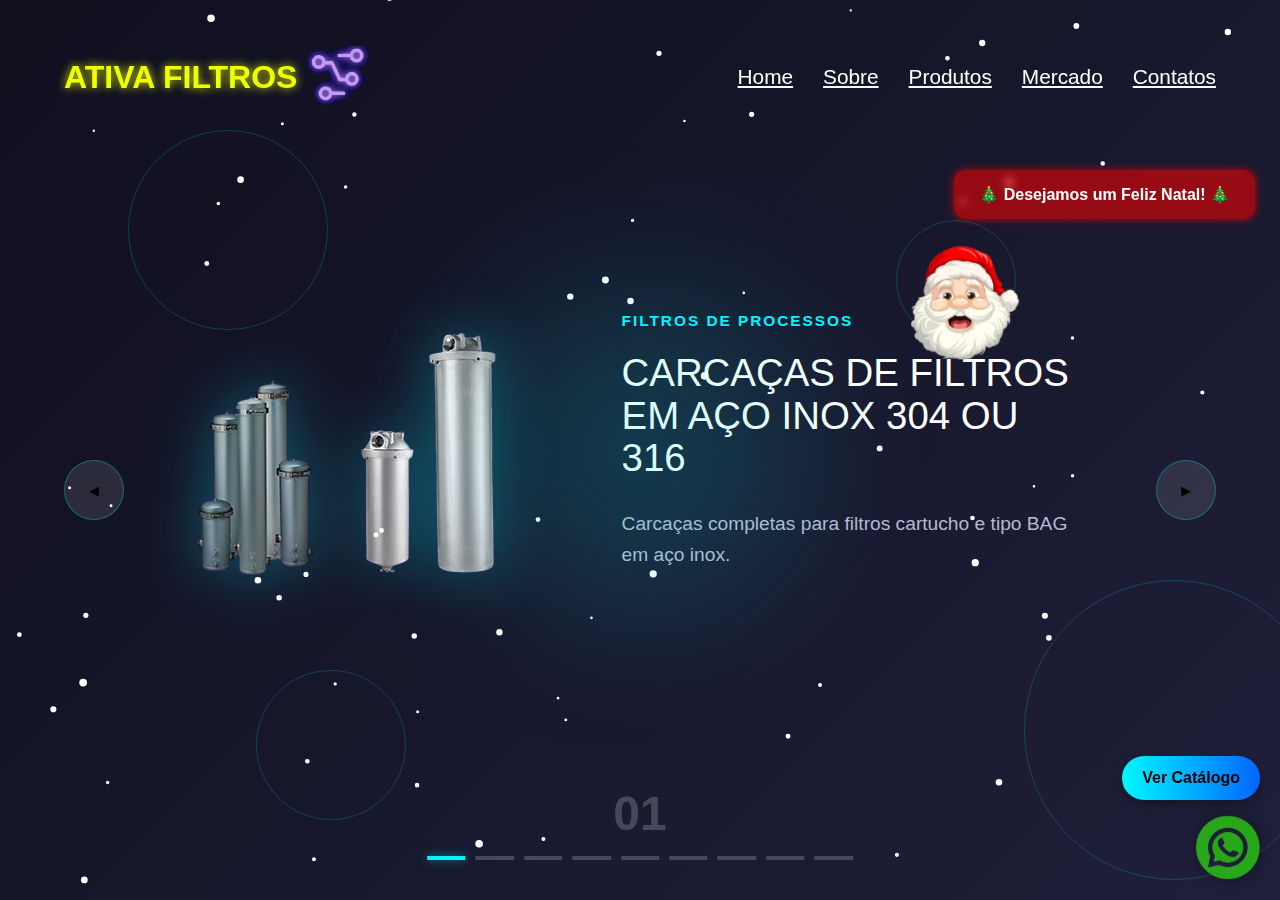
<file: index.html>
<!DOCTYPE html>
<html lang="pt-br">

<head>
    <meta charset="UTF-8">
    <meta name="viewport" content="width=device-width, initial-scale=1.0">

    <link rel="preconnect" href="https://fonts.googleapis.com">
    <link rel="preconnect" href="https://fonts.gstatic.com" crossorigin>
    <link href="https://fonts.googleapis.com/css2?family=Fredoka:wght@300..700&display=swap" rel="stylesheet">

    <link rel="stylesheet" href="styles.css">

    <title>Ativa Filtros LTDA</title>

    <script src="./scripts.js" defer></script>

    <!-- Google tag (gtag.js) -->
    <script async src="https://www.googletagmanager.com/gtag/js?id=G-XXXXXXXXXX"></script>
    <script> 
      window.dataLayer = window.dataLayer || [];
      function gtag(){dataLayer.push(arguments);}
      gtag('js', new Date());
      gtag('config', 'G-Z7BPWWMK3Y');
    </script>
</head>

<body>

    <!-- ================== EFEITO DE NEVE (ADICIONADO) ================== -->
    <canvas id="snow-canvas"></canvas>
    <!-- ================================================================ -->

    <header>
        <div class="logo">
            ATIVA FILTROS
            <img src="./img/logoEner.png" alt="Símbolo" class="logo-icon">
        </div>

        <nav>
            <ul>
                <li><a href="index.html">Home</a></li>
                <li><a href="sobre.html">Sobre</a></li>
                <li><a href="sobre.html#produtos">Produtos</a></li>
                <li><a href="sobre.html#mercado">Mercado</a></li>
                <li><a href="sobre.html#contatos">Contatos</a></li>
            </ul>
        </nav>
    </header>

    <main class="container">

        <div class="tech-circle">
            <div class="circle"></div>
            <div class="circle"></div>
            <div class="circle"></div>
            <div class="circle"></div>
        </div>

        <div class="list">
            <div class="item active">
                <div class="product-img">
                    <img src="./img/carcFilInox304316.png">
                </div>
                <div class="content">
                    <p class="product-tag">Filtros de processos</p>
                    <p class="product-name">CARCAÇAS DE FILTROS EM AÇO INOX 304 OU 316</p>
                    <p class="description">Carcaças completas para filtros cartucho e tipo BAG em aço inox.</p>
                </div>
            </div>

            <div class="item">
                <div class="product-img">
                    <img src="./img/elFilCart.png">
                </div>
                <div class="content">
                    <p class="product-tag">Filtros de processos</p>
                    <p class="product-name">Elementos filtrantes tipo cartucho</p>
                    <p class="description">Elementos em várias medidas, PP, inox, carvão ativado etc.</p>
                </div>
            </div>

            <div class="item">
                <div class="product-img">
                    <img src="./img/bagBolsa.png">
                </div>
                <div class="content">
                    <p class="product-tag">Filtros de processos</p>
                    <p class="product-name">Filtros Bag Bolsa</p>
                    <p class="description">Elementos em nylon, polipropileno e poliéster.</p>
                </div>
            </div>

            <div class="item">
                <div class="product-img">
                    <img src="./img/filtHidr.png">
                </div>
                <div class="content">
                    <p class="product-tag">Filtros Hidráulicos</p>
                    <p class="description">Elementos para alta pressão, retorno e respiro.</p>
                </div>
            </div>

            <div class="item">
                <div class="product-img">
                    <img src="./img/filArComp.png">
                </div>
                <div class="content">
                    <p class="product-tag">Filtros de Ar Comprimido</p>
                    <p class="description">Filtros completos, purgadores e secadores.</p>
                </div>
            </div>

            <div class="item">
                <div class="product-img">
                    <img src="./img/cilPneum.png">
                </div>
                <div class="content">
                    <p class="product-tag">Componentes Pneumáticos</p>
                    <p class="product-name">Cilindro Pneumático</p>
                </div>
            </div>

            <div class="item">
                <div class="product-img">
                    <img src="./img/cLubrifil.png">
                </div>
                <div class="content">
                    <p class="product-tag">Componentes Pneumáticos</p>
                    <p class="product-name">Conjunto Lubrifil</p>
                </div>
            </div>

            <div class="item">
                <div class="product-img">
                    <img src="./img/cilMiniIso.png">
                </div>
                <div class="content">
                    <p class="product-tag">Componentes Pneumáticos</p>
                    <p class="product-name">Cilindro Mini ISO</p>
                </div>
            </div>

            <div class="item">
                <div class="product-img">
                    <img src="./img/valvRotativa.png">
                </div>
                <div class="content">
                    <p class="product-tag">Componentes Pneumáticos</p>
                    <p class="product-name">Válvula Rotativa</p>
                </div>
            </div>

        </div>

        <div class="arrows">
            <button class="arrow-btn" id="prev">◀</button>
            <button class="arrow-btn" id="next">▶</button>
        </div>

        <div class="indicators">
            <div class="numbers">01</div>
            <div class="dots">
                <div class="dot active"></div>
                <div class="dot"></div>
                <div class="dot"></div>
                <div class="dot"></div>
                <div class="dot"></div>
                <div class="dot"></div>
                <div class="dot"></div>
                <div class="dot"></div>
                <div class="dot"></div>
            </div>
        </div>

    </main>

    <div class="whats-float">
        <a
            href="https://wa.me/5541987082010?text=Ol%C3%A1%21%20Vim%20pelo%20site%20e%20gostaria%20de%20mais%20informa%C3%A7%C3%B5es.">
            <img src="./img/icnwhats.png">
        </a>
    </div>
    <div class="catalogo-float">
        <a href="catalogo.html" class="btn">Ver Catálogo</a>
    </div>

    <style>
    .catalogo-float {
        position: fixed;
        bottom: 100px; /* acima do WhatsApp */
        right: 20px;
        z-index: 9998; /* abaixo do WhatsApp */
    }

    .catalogo-float .btn {
        display: inline-block;
        padding: clamp(8px, 1vw, 14px) clamp(12px, 2vw, 20px);
        background: linear-gradient(90deg, #00f7ff, #0066ff);
        color: #000;
        font-weight: 600;
        border-radius: 30px;
        text-decoration: none;
        cursor: pointer;
        box-shadow: 0 4px 8px rgba(0, 0, 0, 0.3);
        transition: all 0.3s ease;
    }

    .catalogo-float .btn:hover {
        background: rgba(0, 247, 255, 0.5);
    }
</style>

    <!-- ================= DECORAÇÃO DE NATAL ================= -->

    <div class="mensagem-natal">
        🎄 <strong>Desejamos um Feliz Natal!</strong> 🎄


        <img class="papai-bolha" src="./img/natal.png" alt="Papai Noel Sorrindo">
    </div>

    <style>
        .mensagem-natal {
            position: fixed;
            top: 170px;
            right: 25px;
            background: rgba(255, 0, 0, 0.55);
            padding: 15px 25px;
            border-radius: 12px;
            color: #fff;
            font-size: 1rem;
            font-weight: 700;
            z-index: 9999;
            backdrop-filter: blur(4px);
            box-shadow: 0 0 8px rgba(255, 0, 0, .7);
        }

        .papai-bolha {
            position: absolute;
            top: 50px;
            right: 235px;
            width: 110px;
            z-index: 3;
            pointer-events: none;
        }

        @keyframes piscar {

            0%,
            10%,
            100% {
                filter: brightness(1);
            }

            5% {
                filter: brightness(0.4);
            }
        }

        /* ================== NEVE (ADICIONADO) ================== */
        #snow-canvas {
            position: fixed;
            top: 0;
            left: 0;
            width: 100%;
            height: 100%;
            pointer-events: none;
            /* não interfere no site */
            z-index: 1;
            /* atrás de tudo */
        }

        /* ========================================================= */
    </style>

    <!-- SCRIPT DO EFEITO DE NEVE (ADICIONADO) -->
    <script>
        const canvas = document.getElementById("snow-canvas");
        const ctx = canvas.getContext("2d");

        function resizeSnow() {
            canvas.width = window.innerWidth;
            canvas.height = window.innerHeight;
        }
        resizeSnow();
        window.addEventListener("resize", resizeSnow);

        const maxFlakes = 70;
        const flakes = [];

        for (let i = 0; i < maxFlakes; i++) {
            flakes.push({
                x: Math.random() * canvas.width,
                y: Math.random() * canvas.height,
                r: Math.random() * 3 + 1,
                d: Math.random() + 1
            });
        }

        let angle = 0;

        function drawSnow() {
            ctx.clearRect(0, 0, canvas.width, canvas.height);

            ctx.fillStyle = "white";
            ctx.beginPath();

            for (let f of flakes) {
                ctx.moveTo(f.x, f.y);
                ctx.arc(f.x, f.y, f.r, 0, Math.PI * 2);
            }

            ctx.fill();
            updateSnow();
        }

        function updateSnow() {
            angle += 0.01;

            for (let f of flakes) {
                f.y += Math.pow(f.d, 2) + 1;
                f.x += Math.sin(angle) * 0.5;

                if (f.y > canvas.height) {
                    f.y = -5;
                    f.x = Math.random() * canvas.width;
                }
            }
        }

        function animateSnow() {
            drawSnow();
            requestAnimationFrame(animateSnow);
        }

        animateSnow();
    </script>

</body>

</html>
</file>
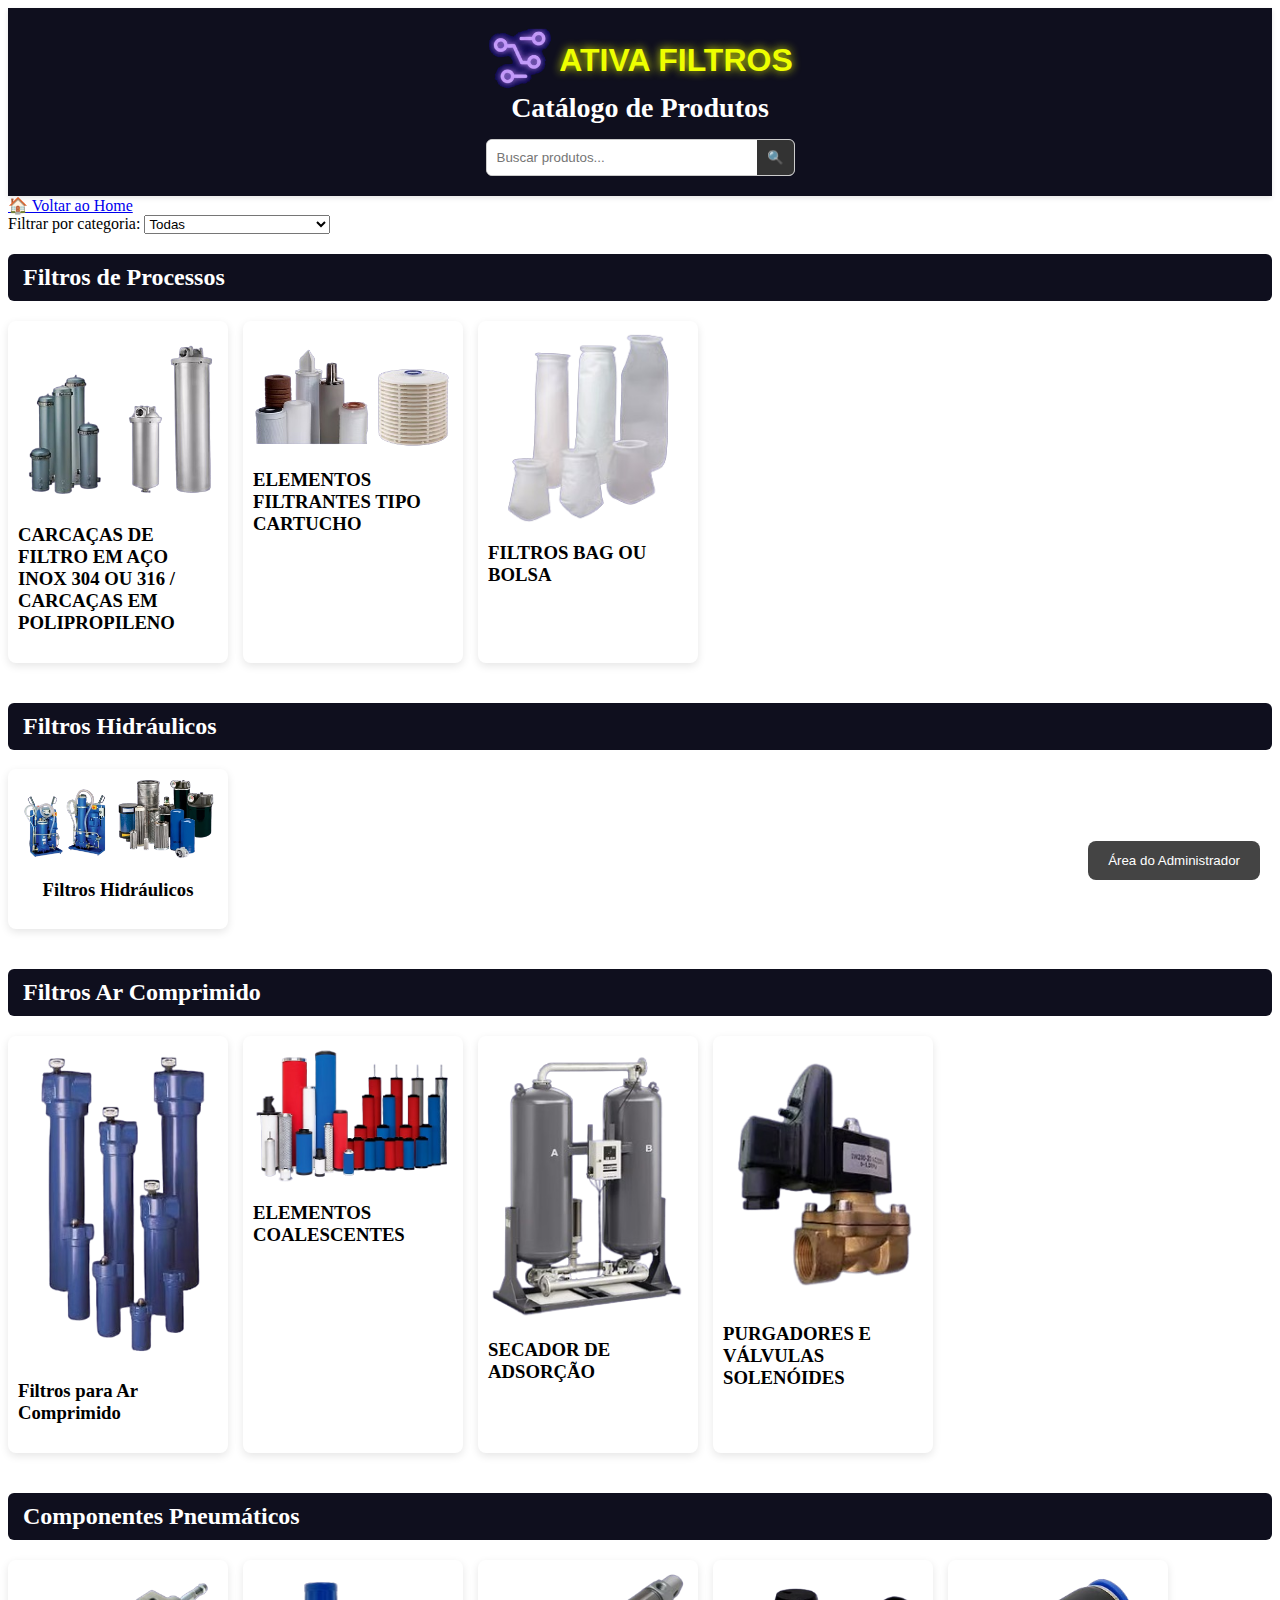
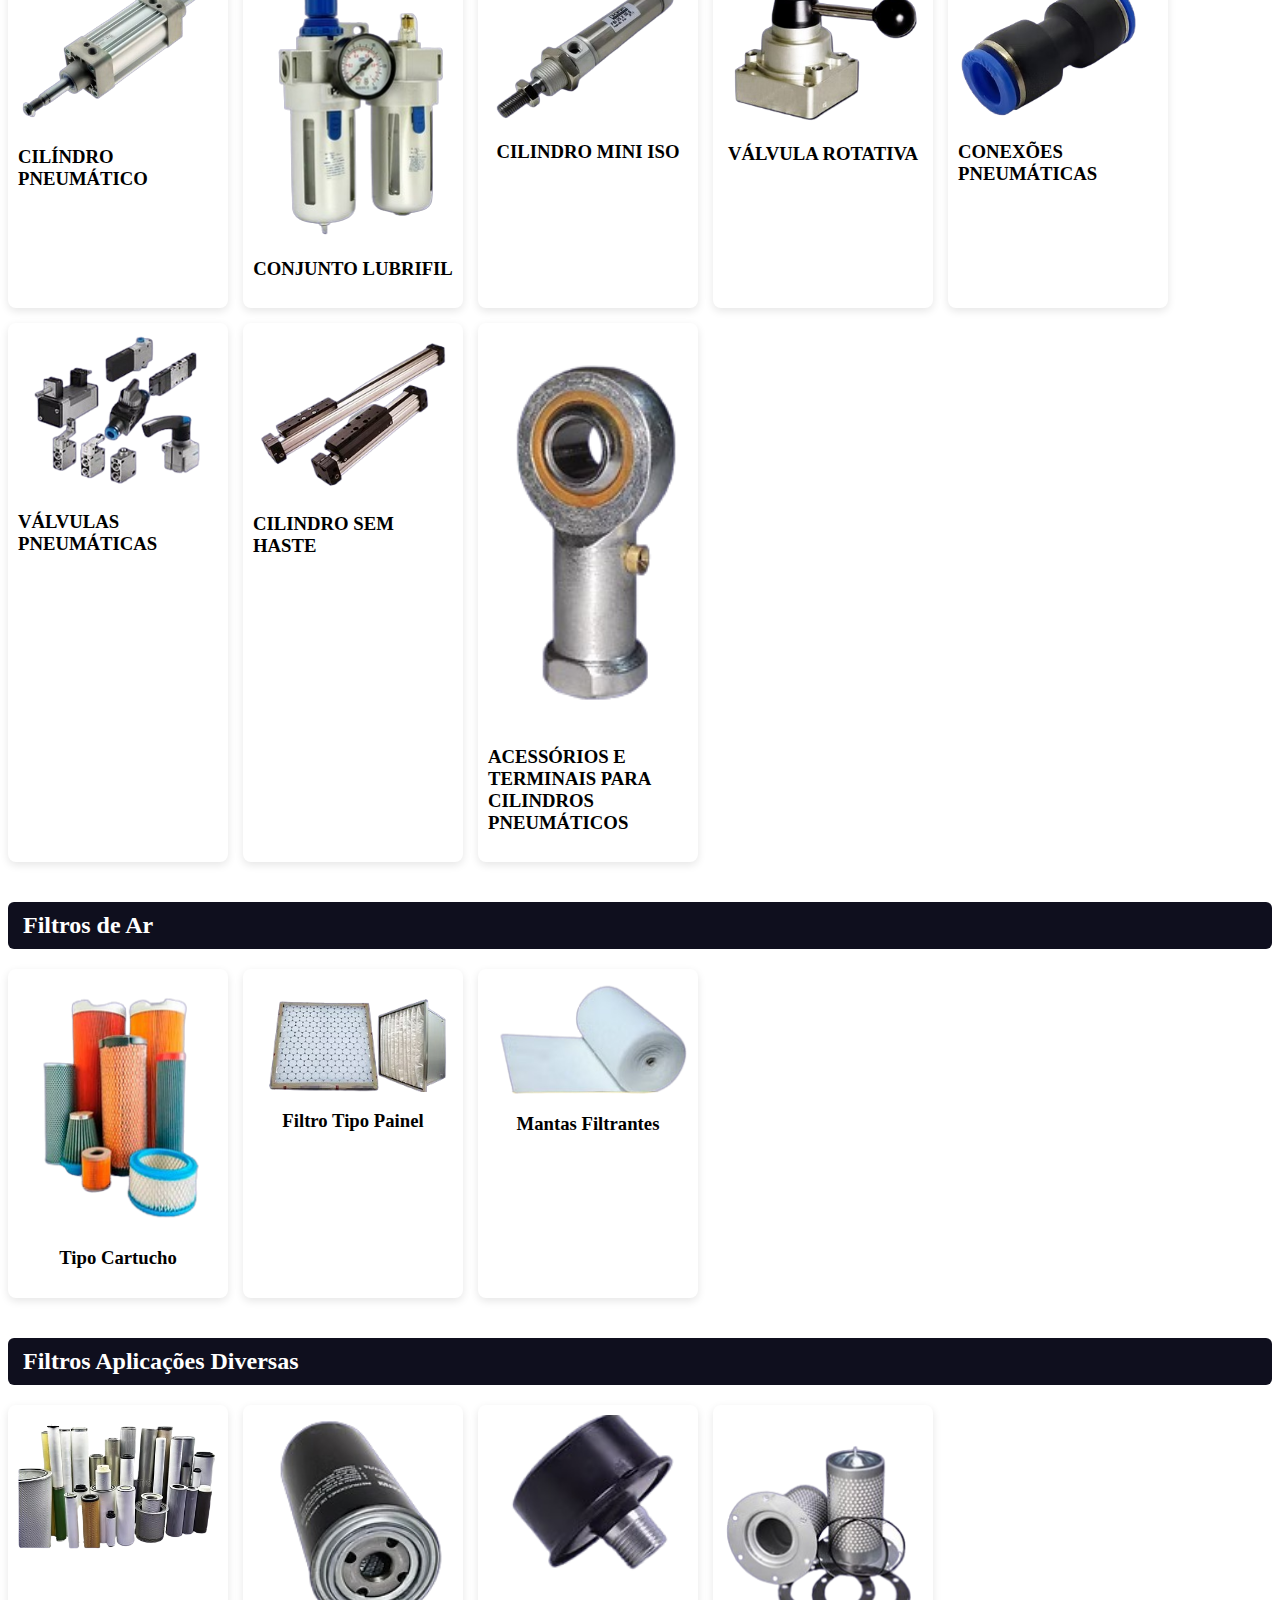
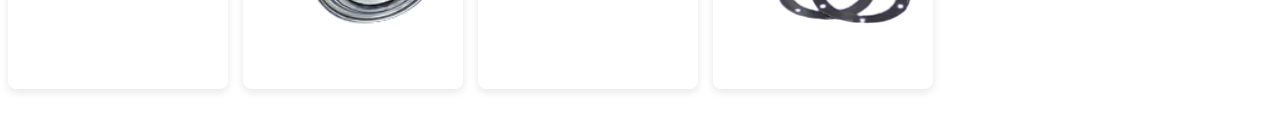
<file: catalogo.html>
<!DOCTYPE html>
<html lang="pt-br">

<head>
    <meta charset="UTF-8">
    <meta name="viewport" content="width=device-width, initial-scale=1.0">
    <title>Catálogo de Produtos</title>
    <link rel="stylesheet" href="catalogo.css">
</head>

<body>

    <!-- ===== HEADER ===== -->
    <header>
        <div class="logo">
            <img src="./img/logoEner.png" alt="Símbolo" class="logo-icon">
                <link
            
            href="https://fonts.googleapis.com/css2?family=Fredoka:wght@500;700&family=Nunito:wght@800;900&display=swap" rel="stylesheet">
            <span>ATIVA FILTROS</span>
        </div>

        <div class="topo-conteudo">
            <h1>Catálogo de Produtos</h1>

            <div class="search-box">
                <input type="text" id="pesquisa" placeholder="Buscar produtos...">
                <button id="btn-pesquisa">🔍</button>
            </div>
        </div>
    </header>

    <!-- Link Home acima do filtro de categoria -->
    <div class="home-link-container">
        <a href="index.html" class="home-link">🏠 Voltar ao Home</a>
    </div>

    <!-- ===== FILTRO DE CATEGORIA ===== -->
    <div class="categoria-filtro">
        <label>Filtrar por categoria:</label>
        <select id="filtroCategoria">
            <option value="todas">Todas</option>
            <option value="Filtros Hidráulicos">Filtros Hidráulicos</option>
            <option value="Filtros de Processos">Filtros de Processos</option>
            <option value="Elementos Coalescentes">Filtro Coalescentes</option>
            <option value="Componentes Pneumáticas">Componentes Pneumáticas</option>
            <option value="Filtros de Ar">Filtros de Ar</option>
            <option value="Filtros para Ar Comprimido">Filtros Ar Comprimido</option>
        </select>
    </div>

    <!-- ===== AREA ADMIN ===== -->
    <button id="adminBtn" class="admin-button">Área do Administrador</button>

    <section id="adminLogin" style="display:none; margin: 20px;">
        <h3>Acesso do Administrador</h3>
        <input type="password" id="adminPass" placeholder="Digite a senha">
        <button id="loginBtn">Entrar</button>
    </section>

    <!-- ===== PRODUTOS ===== -->
    <section id="catalogo">
        <div id="produtos-container"></div>
    </section>

    <!-- ===== FORMULARIO DE ADICIONAR ===== -->
    <section id="adicionar-produto" style="display:none;">
        <h2>Adicionar Novo Produto</h2>

        <form id="form-produto">
            <label for="titulo">Título do Produto</label>
            <input type="text" id="titulo" required>

            <label for="categoria">Categoria</label>
            <select id="categoria" required>
                <option value="">Selecione...</option>
                <option value="Filtros Hidráulicos">Filtros Hidráulicos</option>
                <option value="Filtros de Processos">Filtros de Processos</option>
                <option value="Elementos Coalescentes">Filtro Coalescentes</option>
                <option value="Componentes Pneumáticas">Componentes Pneumáticas</option>
                <option value="Filtros de Ar">Filtros de Ar</option>
                <option value="Filtros para Ar Comprimido">Filtros Ar Comprimido</option>
            </select>

            <label for="imagem">Imagem do Produto</label>
            <input type="file" id="imagem" accept="image/*" required>

            <button type="submit">Adicionar Produto</button>
        </form>
    </section>

    <script src="catalogo.js"></script>
</body>

</html>
</file>
<file: styles.css>
* {
    margin: 0;
    padding: 0;
    box-sizing: border-box;
    list-style: none;
    font-family: "Montserrat", sans-serif;
}

body {
    background-color: #0f0f1e;
    color: #fff;
    font-size: 1.3rem;
    overflow: auto;
}

header {
    position: fixed;
    top: 0;
    left: 0;
    width: 100%;
    padding: 20px 5%;
    display: flex;
    justify-content: space-between;
    align-items: center;
    z-index: 3;
    flex-wrap: wrap;  /* Permite que os itens se reorganizem em telas menores */
}

.logo {
    display: flex;                         /* Usar Flexbox para alinhar lado a lado */
    align-items: center;                   /* Alinha verticalmente o ícone e o texto */
    gap: 8px;                              /* Espaçamento entre o texto e o ícone */
    font-family: "Montserrat", sans-serif;
    font-size: clamp(1.4rem, 4vw, 2rem);    /* Tamanho responsivo do texto */
    font-weight: 900;                      /* Manter a espessura do texto */
    color: hwb(64 0% 0%);                  /* Cor do texto */
    text-shadow: 0 0 10px rgba(238, 255, 0, 0.952); /* Efeito de brilho */
}

.logo-icon {
    width: auto;                          /* Mantém a proporção da imagem */
    max-height: clamp(1.5em, 6vw, 2em);    /* Ajuste do tamanho do ícone */
    display: block;                        /* Garante que o ícone seja tratado como bloco */
}

header nav {
    flex-grow: 1;    /* Faz o menu ocupar o restante do espaço disponível */
    display: flex;
    justify-content: flex-end; /* Alinha o menu à direita */
    gap: 20px;
}

header nav ul {
    display: flex;
    gap: 30px;
    justify-content: flex-end;
}

header nav li {
    cursor: pointer;
    position: relative;
    padding: 5% 0;
}

header nav li a {
    color: #fff;
}

header nav li::after {
    content: '';
    position: absolute;
    left: 0;
    bottom: 0;
    width: 0;
    height: 2px;
    background-color: #00f7ff;
    transition: width 0.5s;
}

header nav li:hover:after {
    width: 100%;
}

.container {
    height: 100vh;
    position: relative;
    background: linear-gradient(135deg, #0f0f1e 0%, #1f1f3a 100%);
    overflow: hidden;
}

.container::before {
    content: '';
    width: 500px;
    height: 500px;
    border-radius: 50%;
    background: radial-gradient(circle, rgba(0, 247, 255, 0.2) 0%, rgba(15, 15, 30, 0) 70%);

    /*maneira de centralizar 100%*/
    position: absolute;
    top: 50%;
    left: 50%;
    transform: translate(-50%,-50%);

    filter: blur(50px);
    z-index: 1;
    animation: pulse 3s infinite alternate;
}

@keyframes pulse {
    0% {
        opacity: 0.5;
        transform: translate(-50%, -50%) scale(0.8);
    }
    100% {
        opacity: 1;
        transform: translate(-50%, -50%) scale(2);        
    }    
}

/* Dropdown estará escondido por padrão */
nav ul li.dropdown .dropdown-menu {
    display: none !important;  /* Garante que o menu fique escondido por padrão */
    position: absolute;
    top: 100%;
    left: 0;
    background-color: #0f0f1e;
    padding: 10px 0;
    min-width: 180px;
    border-radius: 5px;
    box-shadow: 0 4px 6px rgba(0,0,0,0.3);
    z-index: 1000;
}

/* Dropdown só será exibido quando a classe .show for adicionada */
nav ul li.dropdown .dropdown-menu.show {
    display: block !important; /* Exibe quando a classe .show é adicionada */
}

.list {
    width: 80%;
    height: 100%;
    margin: 0 auto;
    position: relative;
}

.item{
    position: absolute;
    inset: 0;
    display: flex;
    justify-content: center;
    align-items: center;
    opacity: 0;

    /* ANIMAÇÃO */
    transform: translateX(100vw);
    transition: transform 0.7s ease-in-out, opacity 0.7s ease-in-out;
}

.active{
    opacity: 1;
    transform: translateX(0);
}
  
/* ESITLO ICONE WHATS */
.whats-float {
              position: fixed;
              bottom: 20px;
              right: 20px;
              width: 65px;
              height: 65px;
              display: flex;
              border-radius: 50%;
              align-items: center;
              justify-content: center;
              box-shadow: 0 0 12px rgba(0, 0, 0, 0.35);
              text-decoration: none;
              z-index: 9999;
          }

          .whats-icon {
              width: 48px;
              height: 48px;
          }

.product-img{
    width: 45%;
    height: 100%;
    display: flex;
    align-items: center;
    justify-content: center;
    position: relative;
    z-index: 2;
}

.product-img img {
    max-width: 800%;
    max-height: 90%;
    filter: drop-shadow(0 0 30px rgba(0, 247, 255, 0.3));

    /* ANIMAÇÃO */
    transform: translateX(200px);
    opacity: 0;
    transition: transform 0.6s ease, opacity 0.6s ease;
    transition-delay: 0.5s;
}

.active .product-img img {
    transform: translateX(0);
    opacity: 1;
}

.content {
    width: 55%;
    padding-right: 80px;
    display: flex;
    align-items: flex-start;
    justify-content: center;
    z-index: 2;
    flex-direction: column;
}

.product-tag {
    font-size: 1rem;
    text-transform:uppercase;
    color: #00f7ff;
    font-weight: 600;
    letter-spacing: 2px;
    margin-bottom: 10px;
}

.product-name {
    font-size: 2.5rem;
    font-family: "Orbitron", sans-serif;
    line-height: 1.1;
    margin-bottom: 20px;
    /* ANIMAÇÃO */
    transform: translateX(400px);
    opacity: 0;
    transition: transform 0.6s ease, opacity 0.6s ease;
    transition-delay: 0.5s;
}

.active .product-name {
    transform: translateX(0);
    opacity: 1;
}


.description {
    font-size: 1.1rem;
    color: #b8b8d0;
    line-height: 1.6;
    margin-bottom: 30px;
    max-width: 600px;
    /* ANIMAÇÃO */
    transform: translateX(400px);
    opacity: 0;
    transition: transform 0.6s ease, opacity 0.6s ease;
    transition-delay: 0.5s;
}

.active .description {
    transform: translateX(0);
    opacity: 1;
}


.btn {
    padding: 12px 16px;
    background: linear-gradient(90deg, #00f7ff, #0066ff);
    border-radius: 30px;
    color: #000;
    font-size: 1rem;
    font-weight: 600;
    cursor: pointer;
    border:none;
}

.btn:hover {
    background-color: rgba(0, 247, 255, 0.2);
    border-color: #00f7ff;    
}

.arrows {
    position: absolute;
    width: 90%;
    display: flex;
    justify-content: space-between;
    top: 50%;
    left: 50%;
    transform: translate(-50%, -50%);
    z-index: 5;
}

.arrow-btn {
    width: 50px;
    height: 50px;
    border-radius: 50%;
    cursor: pointer;
    background-color: rgba(255, 255, 255, 0.1);
    border: 1px solid rgba(0, 247, 255, 0.3);
}

.arrow-btn:hover {
    background-color: rgba(0, 247, 255, 0.2);
    border-color: #00f7ff;    
}

.indicators {
    position: absolute;
    bottom: 40px;
    left: 50%;
    transform: translateX(-50%);
    display: flex;
    flex-direction: column;
    align-items: center;
    gap: 15px;
    z-index: 5;
}

.numbers {
    font-family: "Orbitron", sans-serif;    
    font-size: 3rem;
    font-weight: 800;
    color: rgba(255, 255, 255, 0.2);
}

.dots{
    display: flex;
    gap: 10px;
}

.dot{
    width: 40%;
    height: 4px;
    background-color: rgba(255, 255, 255, 0.2);
    border-radius: 2%;    
}

.dot.active{
    background-color: #00f7ff;
    box-shadow: 0 0 10px rgba(0, 247, 255, 0.5);
}

.tech-circle{
    position: absolute;
    top: 0;
    left: 0;
    width: 100%;
    height: 100%;
    overflow: hidden;
}

.circle {
    position: absolute;
    border-radius: 50%;
    border: 1px solid rgba(0, 247, 255, 0.2);
}

.circle:nth-child(1){
    width: 200px;
    height: 200px;
    top: 10%;
    left: 10%;
}

.circle:nth-child(2){
    width: 300px;
    height: 300px;
    top: 60%;
    left: 80%;
}

.circle:nth-child(3){
    width: 150px;
    height: 150px;
    top: 70%;
    left: 20%;
}

.circle:nth-child(4){
    width: 120px;
    height: 120px;
    top: 20%;
    left: 70%;
}

/* ===== ESPAÇAMENTOS GERAIS ===== */

/* Galeria das aplicações diversas */
.imagens-apldiv {
    display: flex;
    gap: 20px;            /* espaço entre imagens */
    flex-wrap: wrap;      /* permite quebrar em telas pequenas */
    justify-content: center; /* centraliza as imagens */
    margin-bottom: 40px;  /* espaçamento abaixo */
}

.imagens-apldiv img {
    width: 220px;         /* ajuste como quiser */
    height: auto;
    margin: 0;            /* remove margin global do img */
    display: block;
}

#mercado p {
    line-height: 1;
}

#FiltrosAlicacoesDiv p {
    text-align: justify;
    text-justify: inter-word;
}


/* Define espaçamento padrão entre seções */
main > * {
    margin-top: 40px;
}

/* Títulos */
h1 {
    margin-top: 50px;
    margin-bottom: 20px;
}

h2 {

    margin-top: 40px;
    margin-bottom: 40px;
}

h3 {
    display: flex;
    margin-top: 50px;
    margin-bottom: 10px;
    align-items: center;
    justify-content: center;
    white-space: pre-line;
}

/* Parágrafos */
p {
    margin-top: 10px;
    margin-bottom: 70px;
    line-height: 1.5;
    white-space: pre-line; /* Mantém quebras de linha que você usou no texto */
}

/* Imagens */
img {
    display: block;
    margin: 25px auto;  /* afasta e centraliza */
    max-width: 100%;
}

/* Ajuste opcional: restringe largura do conteúdo para não ficar muito largo */
.pagina-sobre main {
    width: 90%;
    max-width: 900px;
    margin: 0 auto;
}

/* Correção apenas para a página Sobre */
.pagina-sobre .container {
    height: auto !important;
    min-height: auto !important;
    overflow: visible !important;
}

.pagina-sobre .container::before {
    display: none !important;
}

.logo-sobre {
    margin-top: 8%; /* mude o valor como quiser */
}

.pagina-sobre {
    overflow-y: auto !important;
    height: auto !important;
    position: static !important;
}

.linha-centralizada {
  width: 90%;
  height: 2px;
  background-color: #ccc;
  margin: 10px auto; /* centraliza automaticamente */
}

.pagina-sobre header nav ul li {
    list-style: none;
}

/* Página Sobre: manter sombreamento, mudar fonte */
.pagina-sobre header nav ul li a {
    font-family: "Montserrat", sans-serif; /* mesma do index */
    text-shadow: 0 0 10px rgba(0, 247, 255, 0.5); /* mantém o sombreamento */
}

/* Footer */
footer {
  text-align: center;
  color: #00f7ff;
  font-size: 14px;
  opacity: 0.95;
}

/* ============================================================
   RESPONSIVIDADE FLUIDA UNIVERSAL (serve para PC e celular)
   ============================================================ */

/* Fontes fluidas */
.product-name {
    font-size: clamp(1.4rem, 3vw, 2.8rem);
}

.description {
    font-size: clamp(0.9rem, 1.8vw, 1.2rem);
}

.product-tag {
    font-size: clamp(0.7rem, 1.2vw, 1rem);
}

.btn {
    font-size: clamp(0.7rem, 1.4vw, 1rem);
    padding: clamp(8px, 1vw, 14px) clamp(12px, 2vw, 20px);
}

/* Imagens fluem corretamente */
.product-img img {
    max-width: clamp(200px, 40vw, 480px);
    max-height: clamp(200px, 45vh, 450px);
    object-fit: contain;
}

/* Espaçamento geral do item */
.item {
    gap: clamp(20px, 5vw, 80px);
}

/* Arrows */
.arrow-btn {
    width: clamp(35px, 6vw, 60px);
    height: clamp(35px, 6vw, 60px);
}

.numbers {
    font-size: clamp(1.4rem, 4vw, 3rem);
}

.dot {
    width: clamp(20px, 3vw, 40px);
}
</file>
<file: catalogo.css>
header {
    background-color: #0f0f1e; /* azul */
    color: white;
    box-shadow: 0 2px 5px rgba(0,0,0,0.1);
    padding: 20px;
    display: flex;
    flex-direction: column;
    align-items: center;
}

.logo {
    display: flex; /* Usar Flexbox para alinhar lado a lado */
    align-items: center; /* Alinha verticalmente o ícone e o texto */
    gap: 8px; /* Espaçamento entre o texto e o ícone */
    font-family: "Fredoka One", sans-serif;
    font-size: clamp(1.4rem, 4vw, 2rem); /* Tamanho responsivo do texto */
    font-weight: 900; /* Manter a espessura do texto */
    color: hwb(64 0% 0%); /* Cor do texto */
    text-shadow: 0 0 10px rgba(238, 255, 0, 0.952); /* Efeito de brilho */
}

.logo-icon {
    width: auto; /* Mantém a proporção da imagem */
    max-height: clamp(1.5em, 6vw, 2em); /* Ajuste do tamanho do ícone */
    display: block; /* Garante que o ícone seja tratado como bloco */
}

.topo-conteudo {
    display: flex;
    flex-direction: column;
    align-items: center;
    gap: 15px; /* espaçamento entre título, pesquisa e botão */
}

.topo-conteudo h1 {
    margin: 0;
    font-size: 28px;
    text-align: center;
}

.search-box {
    display: flex;
    align-items: center;
    background: #ffffff;
    border: 1px solid #ccc;
    border-radius: 6px;
    overflow: hidden;
}

.search-box input {
    padding: 10px;
    border: none;
    outline: none;
    width: 250px;
}

.search-box button {
    padding: 10px;
    background: #333;
    color: white;
    border: none;
    cursor: pointer;
    transition: 0.2s;
}

.search-box button:hover {
    background: #555;
}

.admin-button {
    position: fixed;
    bottom: 20px;   /* distância do fundo da tela */
    right: 20px;    /* distância da borda direita */
    padding: 12px 20px;
    background: #444;
    color: white;
    border: none;
    border-radius: 8px;
    cursor: pointer;
    z-index: 1000;  /* garante que fique acima de outros elementos */
    transition: 0.2s;
}

.admin-button:hover {
    background: #666;
}
.categoria-grupo {
    margin-bottom: 40px;
}

.categoria-grupo h2 {
    background-color: #0f0f1e;
    color: white;
    padding: 10px 15px;
    border-radius: 6px;
}

.produtos-categoria {
    display: flex;
    flex-wrap: wrap;
    gap: 15px;
    margin-top: 15px;
}

.produto {
    width: 200px;
    border-radius: 8px;
    overflow: hidden;
    box-shadow: 0 3px 8px rgba(0,0,0,0.1);
    display: flex;
    flex-direction: column;
    align-items: center;
    padding: 10px;
    transition: 0.2s;
}

.produto.fundo-azul {
    background-color: #e6f0ff;
}

.produto.fundo-branco {
    background-color: #ffffff;
}

.produto img {
    width: 100%;
    height: auto;
    object-fit: cover;
    border-radius: 6px;
}
</file>
